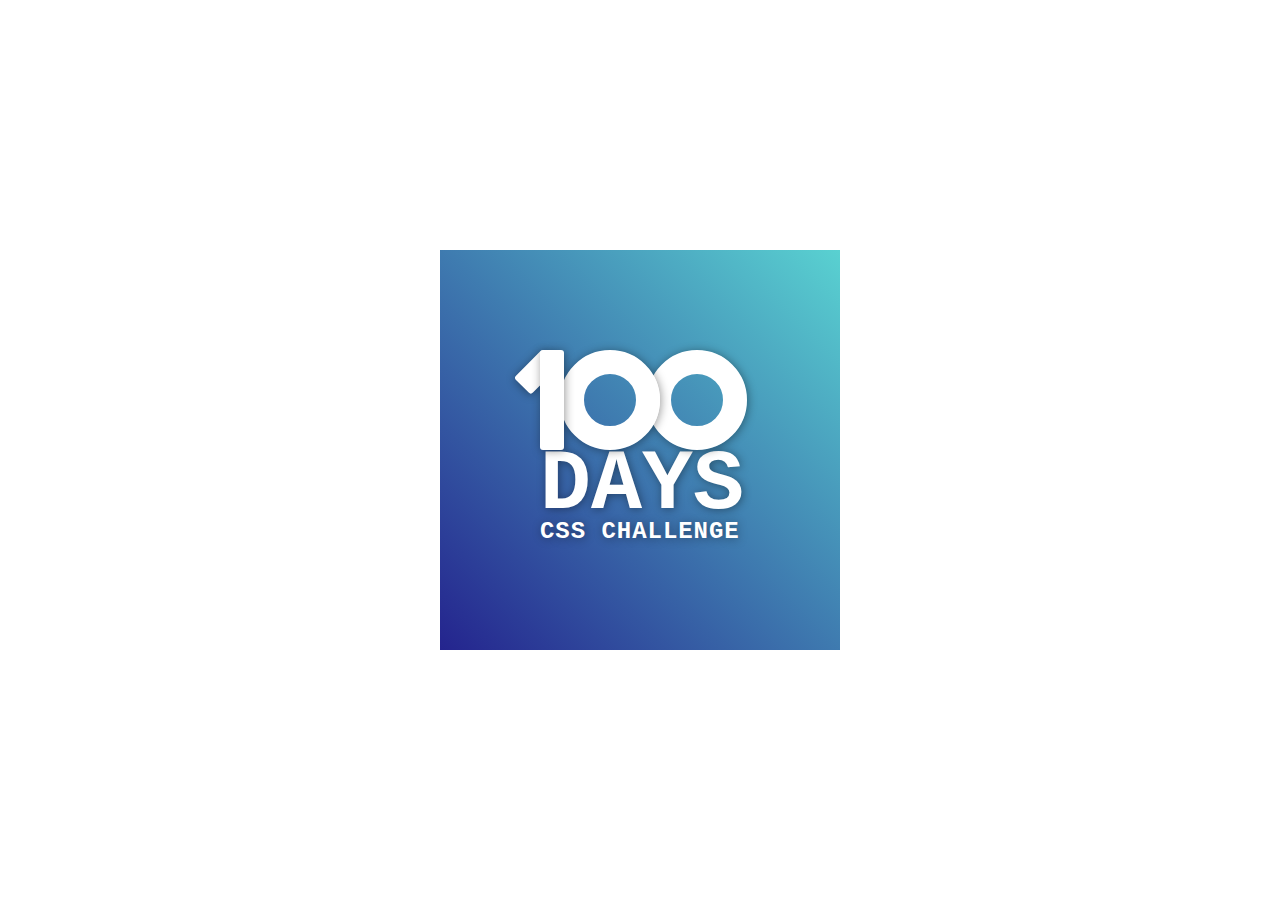
<file: Day1/index.html>
<!DOCTYPE html>
<html lan="en">
  <head>
    <meta charset="utf-8">
    <title>Day 1</title>
    <link rel="stylesheet" href="./style.css">
  </head>
  <body>
    <div class="frame">
      <div class="frame-center">
        <div class="number">
          <div class="one-1"></div>
          <div class="one-2"></div>
          <div class="zero-1"></div>
          <div class="zero-2"></div>
        </div>
        <span class="big">days</span>
        <span class="small">CSS Challenge</span>
      </div>
    </div>
  </body>
</html>
</file>
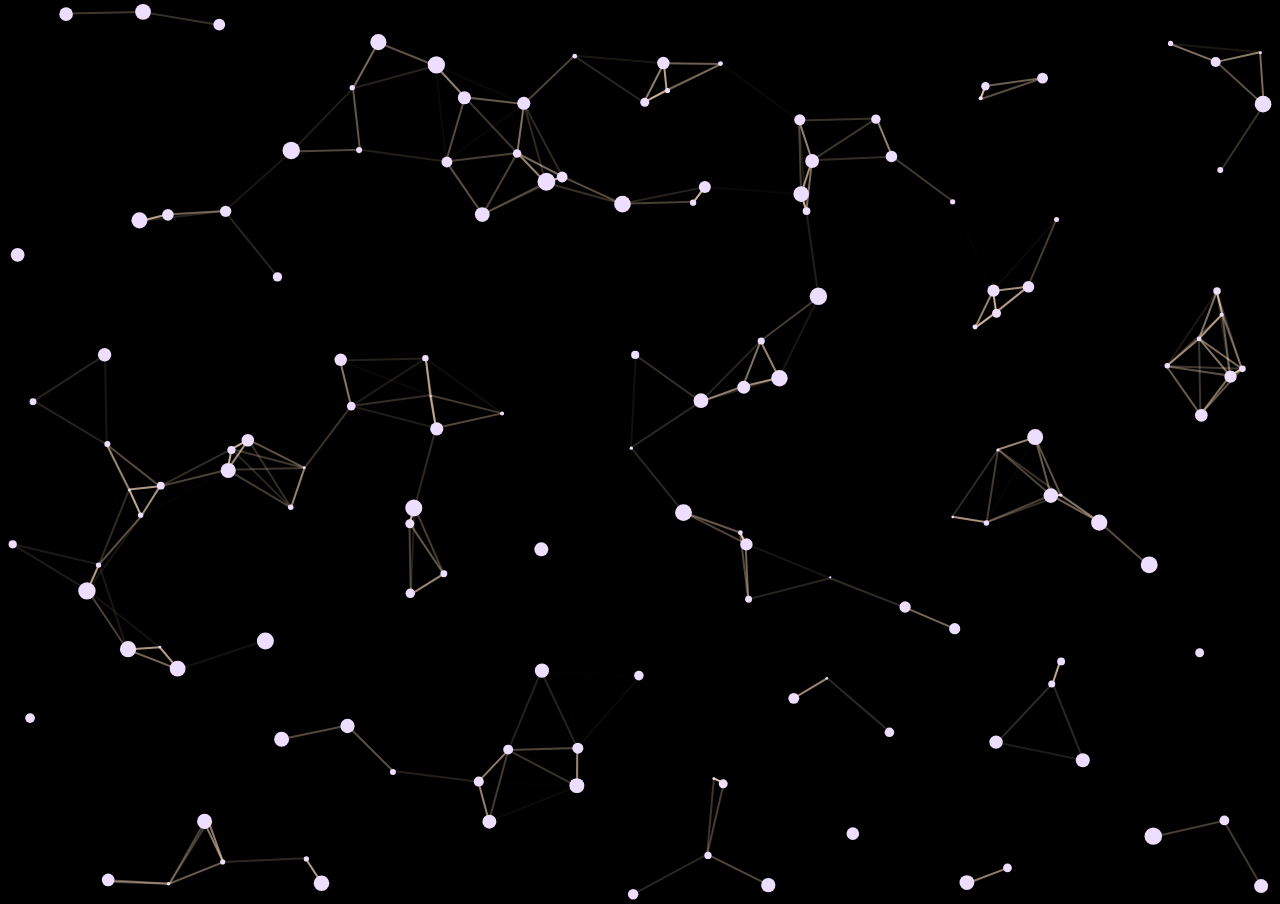
<file: Personal-Challenge/Constellation/index.html>
<!DOCTYPE html>
<html lang="en">
  <head>
    <meta charset="UTF-8" />
    <meta http-equiv="X-UA-Compatible" content="IE=edge" />
    <meta name="viewport" content="width=device-width, initial-scale=1.0" />
    <title>Particle Constellation Effect</title>
    <link rel="stylesheet" href="style.css" />
  </head>
  <body>
    <canvas id="canvas"></canvas>
    <script src="script.js"></script>
  </body>
</html>
</file>
<file: Day1/style.css>
*, *:before, *:after {box-sizing: inherit;}

html {
  box-sizing: border-box;
}

body {
  margin: 0;
  padding: 0;
}

.frame,
.frame-center {
  top: 50%;
  left: 50%;
  transform: translate(-50%, -50%);
}

.frame {
  position: absolute;
  background: linear-gradient(45deg, rgb(36, 36, 142),  rgb(89, 209, 209));
  width: 25rem;
  height: 25rem;
}

.frame-center {
  position: absolute;
  width: 50%;
  height: 50%;
}

.number {
  position: relative;
  width: 100%;
  height: 50%;
}

.number div {
  position: absolute;
  box-shadow: 1px 1px 10px rgba(0, 0, 0, 0.4);
}

.one-1 {
  background-color: white;;
  width: 12%;
  height: 40%;
  transform: translate(-15.5px, 2.1px) rotate(45deg);
  border-radius: 3px;
  z-index: 1;
}

.one-2 {
  background-color: white;
  width: 12%;
  height: 100%;
  border-radius: 3px;
  z-index: 10;
}

.zero-1,
.zero-2 {
  border: 24px solid white;
  width: 100px;
  height: 100px;
  border-radius: 50%;
  transform: translate(20px, 0);
  z-index: 9;
}

.zero-2 {
  transform: translate(107px, 0);
  z-index: 8;
}

.big,
.small {
  display: block;
  position: relative;
  color: white;
  font-family: 'Courier New', Courier, monospace;
  text-transform: uppercase;
  font-weight: 700;
  margin-top: 6px;
  text-shadow: 1px 1px 10px rgba(0, 0, 0, 0.4);
}

.big {
  height: 60px;
  line-height: 60px;
  font-size: 85px;
}

.small {
  height: 20px;
  line-height: 20px;
  font-size: 24px;
  letter-spacing: .04em;
}
</file>
<file: Personal-Challenge/Constellation/style.css>
* {
  margin: 0;
  padding: 0;
}

html {
  height: 100%;
}

body {
  height: 100%;
  background-color: #000000;
}

#canvas {
  width: 100%;
  height: 100%;
}
</file>
